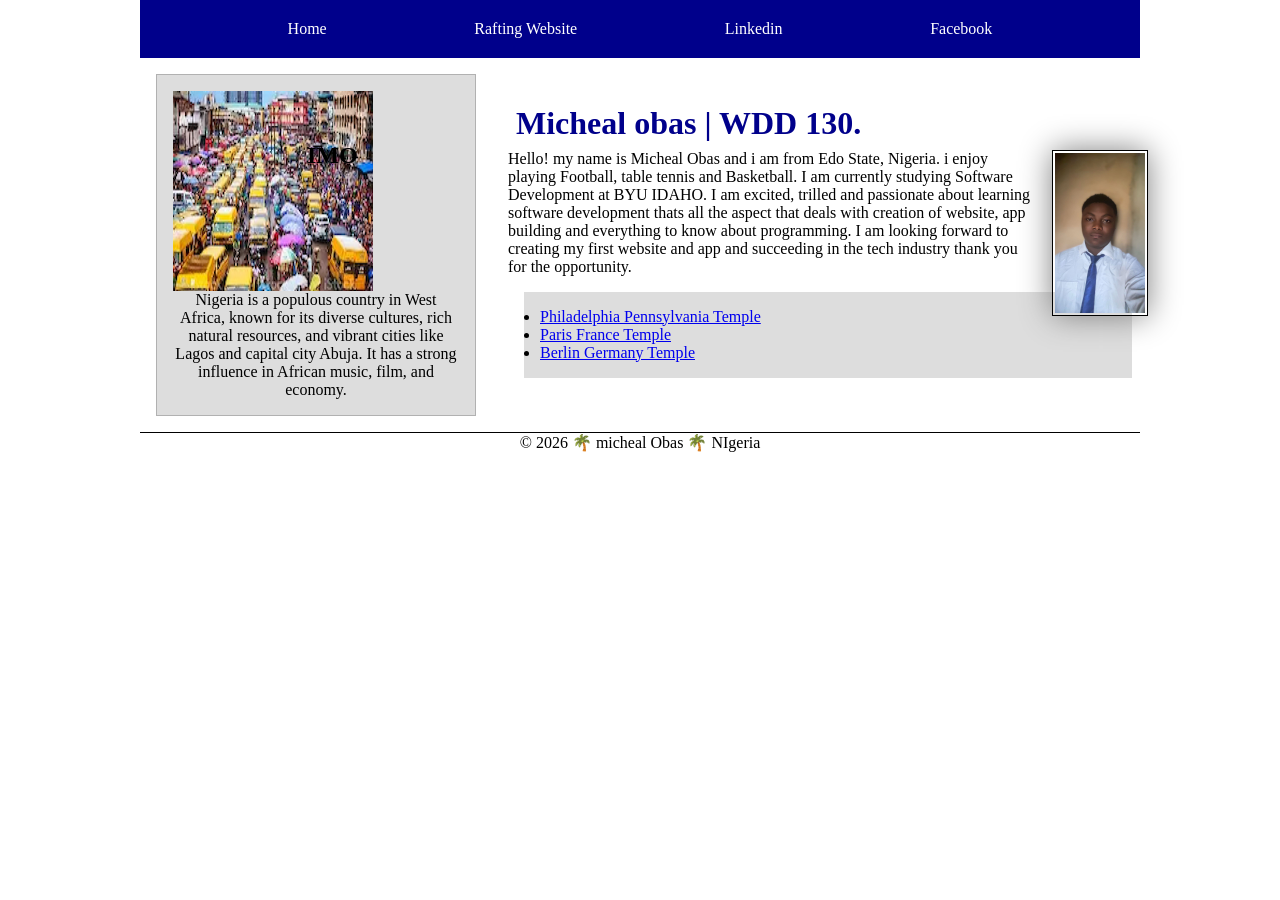
<file: index.html>
<!DOCTYPE html>
<html lang="en">

<head>
    <meta charset="UTF-8">
    <meta name="viewport" content="width=device-width, initial-scale=1.0">
    <title>WDD 130 | Micheal Obas</title>
    <link rel="stylesheet" href="styles/styles.css">
    <meta name="description"
      content="My name is Micheal Obas sudying web development, purpose of these course is to understand the fundamentals of html and css">
    <meta name="author" content="Micheal Obas">
</head>

<body>
    <header>
        <nav>
            <a href="#">Home</a>
            <a href="wwr/">Rafting Website</a>
            <a
              href="https://www.linkedin.com/in/iroh-emmanuel-chidiebube-992330320/?lipi=urn%3Ali%3Apage%3Ad_flagship3_profile_view_base_contact_details%3BRyfPdI1BQzqjiO9%2Ftia1pA%3D%3D">Linkedin</a>
            <a href="#">Facebook</a>
        </nav>
    </header>
    <div class="grid">
        <main>
            <h1>Micheal obas | WDD 130.</h1>
            <img src="images\profile2.jpeg" alt="my name is Micheal." width="200">
            <p> Hello! my name is Micheal Obas and i am from Edo State, Nigeria. i enjoy
                playing Football, table tennis and Basketball. I am currently studying Software
                Development at BYU IDAHO. I am excited, trilled and passionate about learning
                software development thats all the aspect that deals with creation of website,
                app
                building and everything to know about programming. I am looking forward to
                creating
                my first website and app and succeeding in the tech industry thank you for the
                opportunity.</p>
            <ul class="box">
                <li><a href="https://www.churchofjesuschrist.org/temples/details/philadelphia-pennsylvania-temple"
                      target="_blank">Philadelphia Pennsylvania Temple</a></li>
                <li><a href="https://www.churchofjesuschrist.org/temples/details/paris-france-temple"
                      target="_blank">Paris France Temple</a></li>
                <li><a href="https://www.churchofjesuschrist.org/temples/details/lima-peru-los-olivos-temple"
                      target="_blank">Berlin Germany Temple</a></li>
            </ul>
        </main>
        <aside class="box">
            <h2>IMO</h2>
            <img src="images/naija.jpg" alt="nigeria picture">
            <p>Nigeria is a populous country in West Africa, known for its diverse cultures,
                rich
                natural resources, and vibrant cities like Lagos and capital city Abuja. It has
                a
                strong influence in
                African music, film, and economy.</p>
        </aside>
    </div>
    <footer>
        <p>©️ 2026 🌴 micheal Obas 🌴 NIgeria</p>
    </footer>
</body>

</html>
</file>
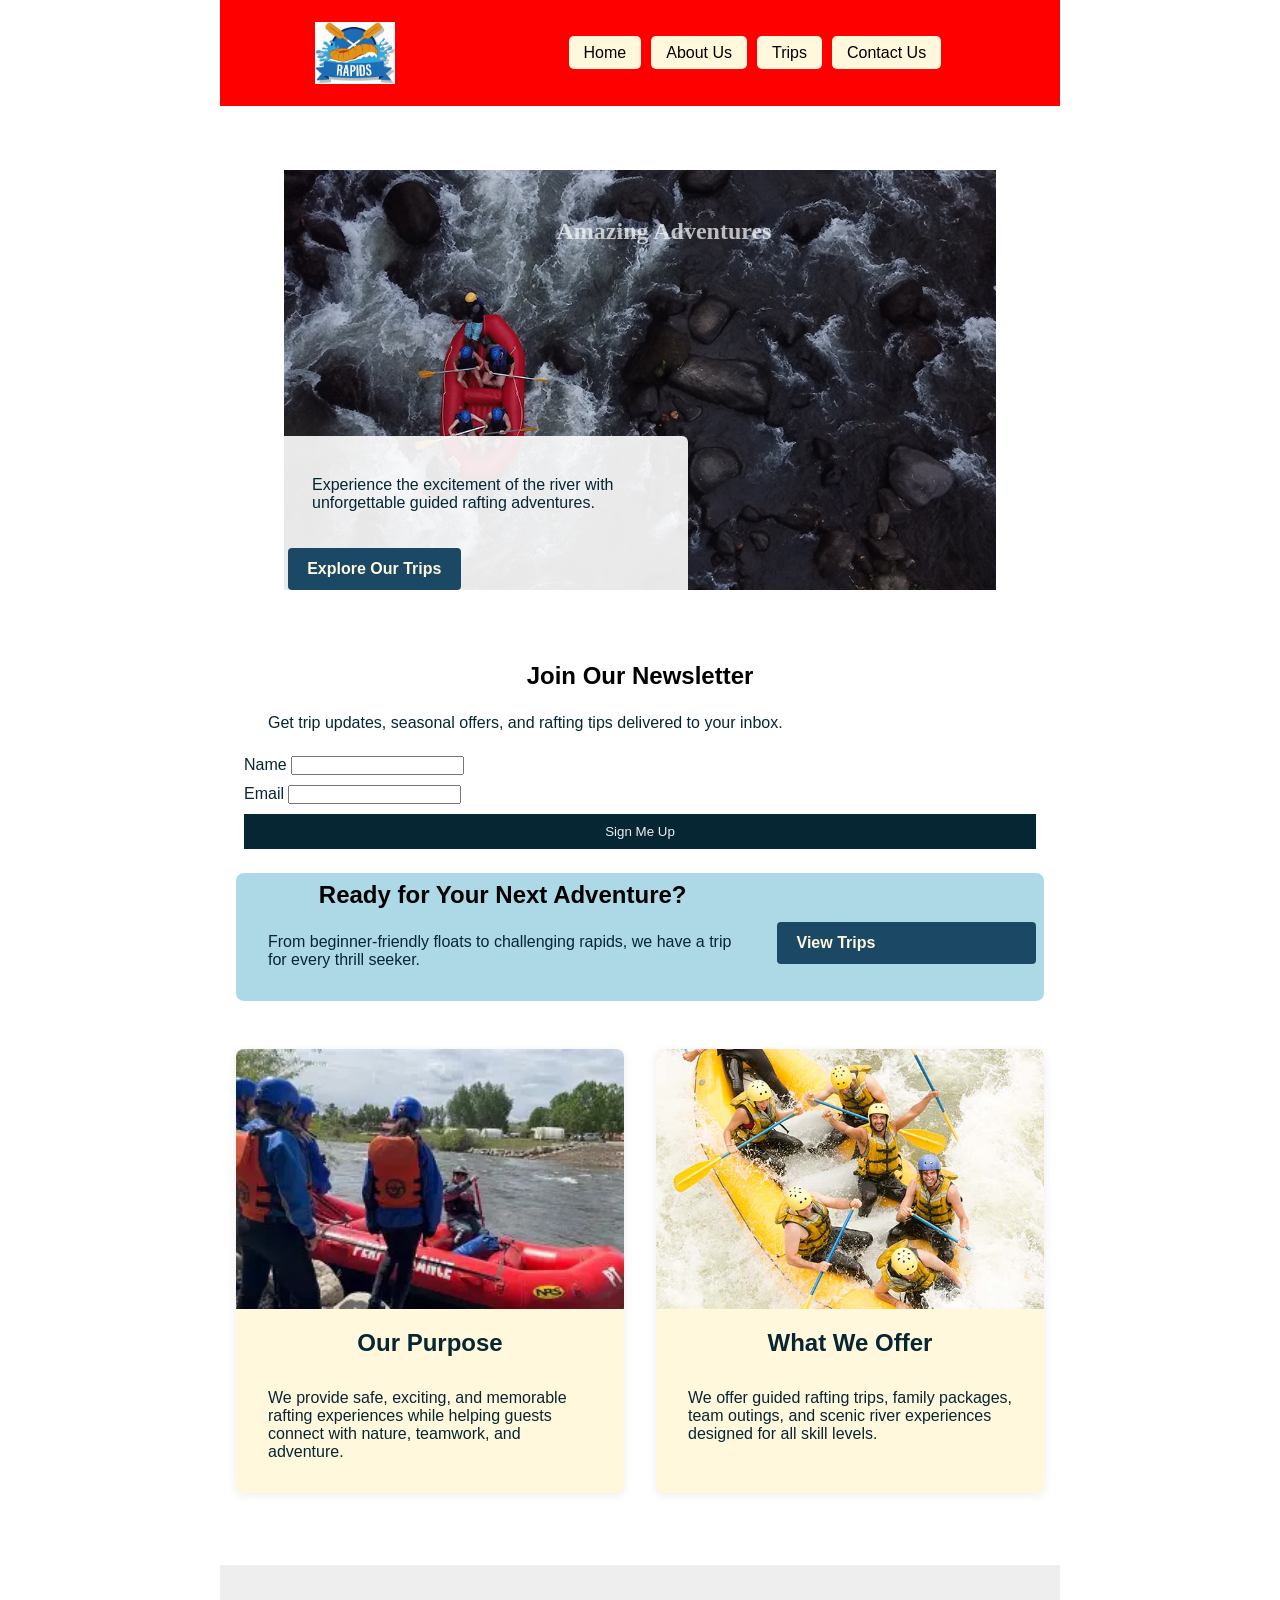
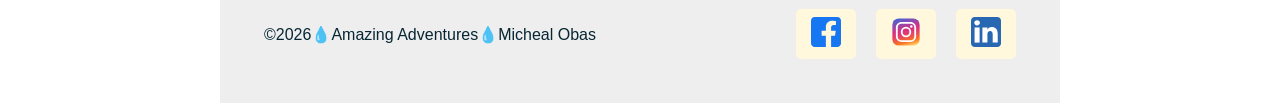
<file: wwr/index.html>
<!DOCTYPE html>
<html lang="en-US">

<head>
    <meta charset="UTF-8">
    <meta name="viewport" content="width=device-width, initial-scale=1.0">
    <title>Home | Amazing Adventures</title>
    <meta name="description"
      content="Discover Amazing Adventures White Water Rafting. Explore thrilling rafting trips, sign up for our newsletter, and plan your next river adventure.">
    <meta name="author" content="Micheal Obas">
    <link rel="stylesheet" href="styles/rafting.css">
</head>

<body>
    <header>
        <img src="images/logo.jpg" alt="Amazing Adventures logo">
        <nav>
            <ul class="navigation">
                <li><a href="index.html">Home</a></li>
                <li><a href="about.html">About Us</a></li>
                <li><a href="trips.html">Trips</a></li>
                <li><a href="contact.html">Contact Us</a></li>
            </ul>
        </nav>
    </header>

    <main>
        <section class="hero">
            <img src="images/rafting16_1024.jpg"
              alt="Amazing adventures riding through river rapids">
            <h1>Amazing Adventures</h1>
            <div class="hero-message">
                <p>Experience the excitement of the river with unforgettable guided rafting
                    adventures.</p>
                <a class="button" href="trips.html">Explore Our Trips</a>
            </div>
        </section>

        <section class="newsletter">
            <h2>Join Our Newsletter</h2>
            <p>Get trip updates, seasonal offers, and rafting tips delivered to your inbox.</p>
            <form action="#" method="post">
                <div class="form-item">
                    <label for="newsletter-name">Name</label>
                    <input type="text" id="newsletter-name" name="newsletter-name" required>
                </div>
                <div class="form-item">
                    <label for="newsletter-email">Email</label>
                    <input type="email" id="newsletter-email" name="newsletter-email" required>
                </div>
                <button type="submit">Sign Me Up</button>
            </form>
        </section>

        <section class="cta">
            <div class="cta-text">
                <h2>Ready for Your Next Adventure?</h2>
                <p>From beginner-friendly floats to challenging rapids, we have a trip for every
                    thrill seeker.</p>
            </div>
            <a class="button" href="trips.html">View Trips</a>
        </section>

        <section class="home-grid">
            <div class="grid-card">
                <img src="images/download.webp"
                  alt="A rafting guide helping guests prepare for a river trip">
                <h2>Our Purpose</h2>
                <p>We provide safe, exciting, and memorable rafting experiences while helping guests
                    connect with nature, teamwork, and adventure.</p>
            </div>

            <div class="grid-card">
                <img src="images/rafting56_600.jpg"
                  alt="Rafting team paddling through strong white water rapids" height="400">
                <h2>What We Offer</h2>
                <p>We offer guided rafting trips, family packages, team outings, and scenic river
                    experiences designed for all skill levels.</p>
            </div>
        </section>
    </main>

    <footer>
        <p>©️2026💧Amazing Adventures💧Micheal Obas</p>
        <nav class="socialmedia">
            <a href="https://facebook.com">
                <img src="images/facebook-square.svg" alt="Facebook">
            </a>
            <a href="https://instagram.com">
                <img src="images/instagram-square.svg" alt="Instagram">
            </a>
            <a href="https://linkedin.com">
                <img src="images/linkedin-square.svg" alt="LinkedIn">
            </a>
        </nav>
    </footer>
</body>

</html>
</file>
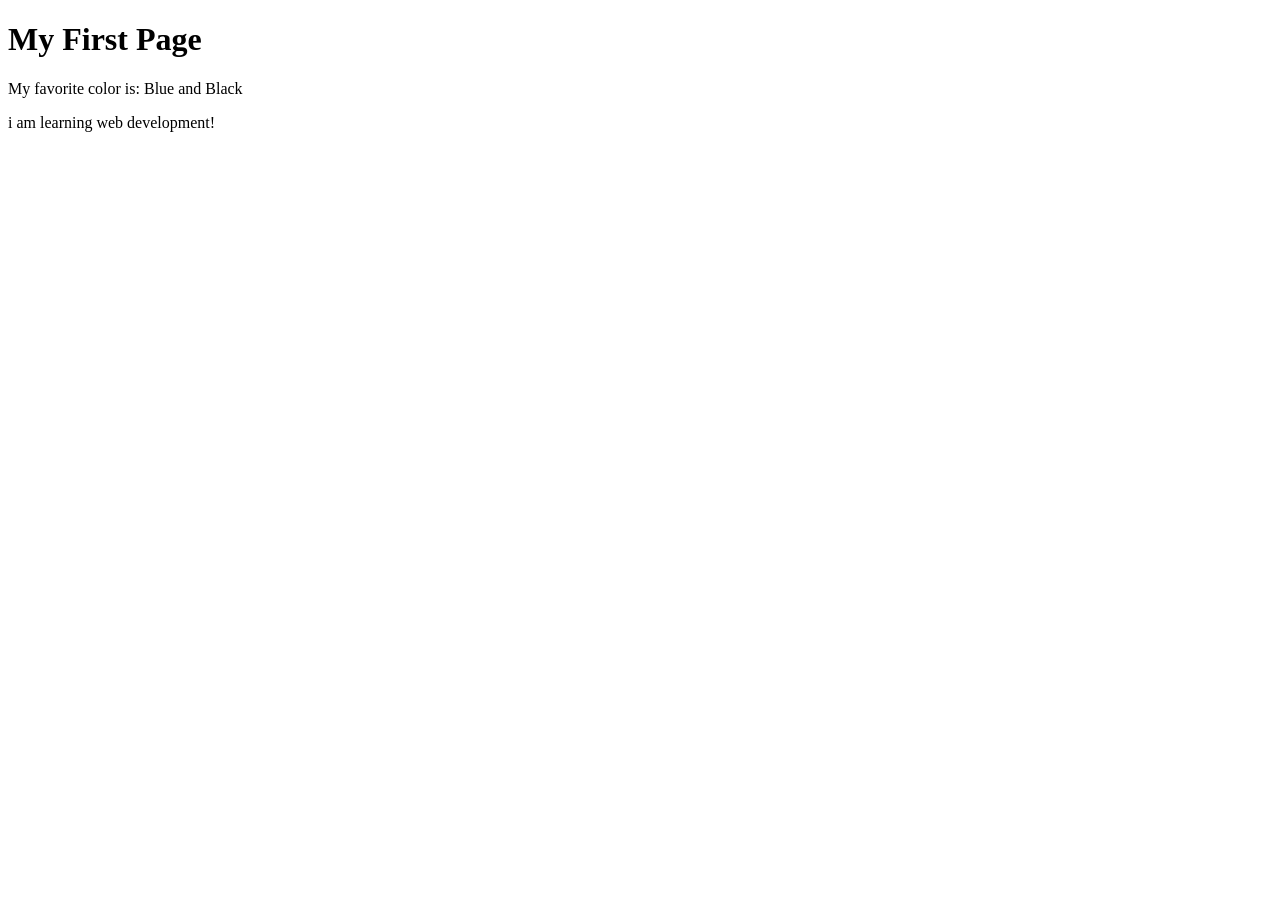
<file: week01/first-page.html>
<!DOCTYPE html>
<html lang="en">

<head>
    <meta charset="UTF-8">
    <meta name="viewport" content="width=device-width, initial-scale=1.0">
    <title>My First Page</title>
</head>

<body>
    <h1>My First Page</h1>
    <p>My favorite color is: Blue and Black</p>
    <p>i am learning web development!</p>
</body>

</html>
</file>
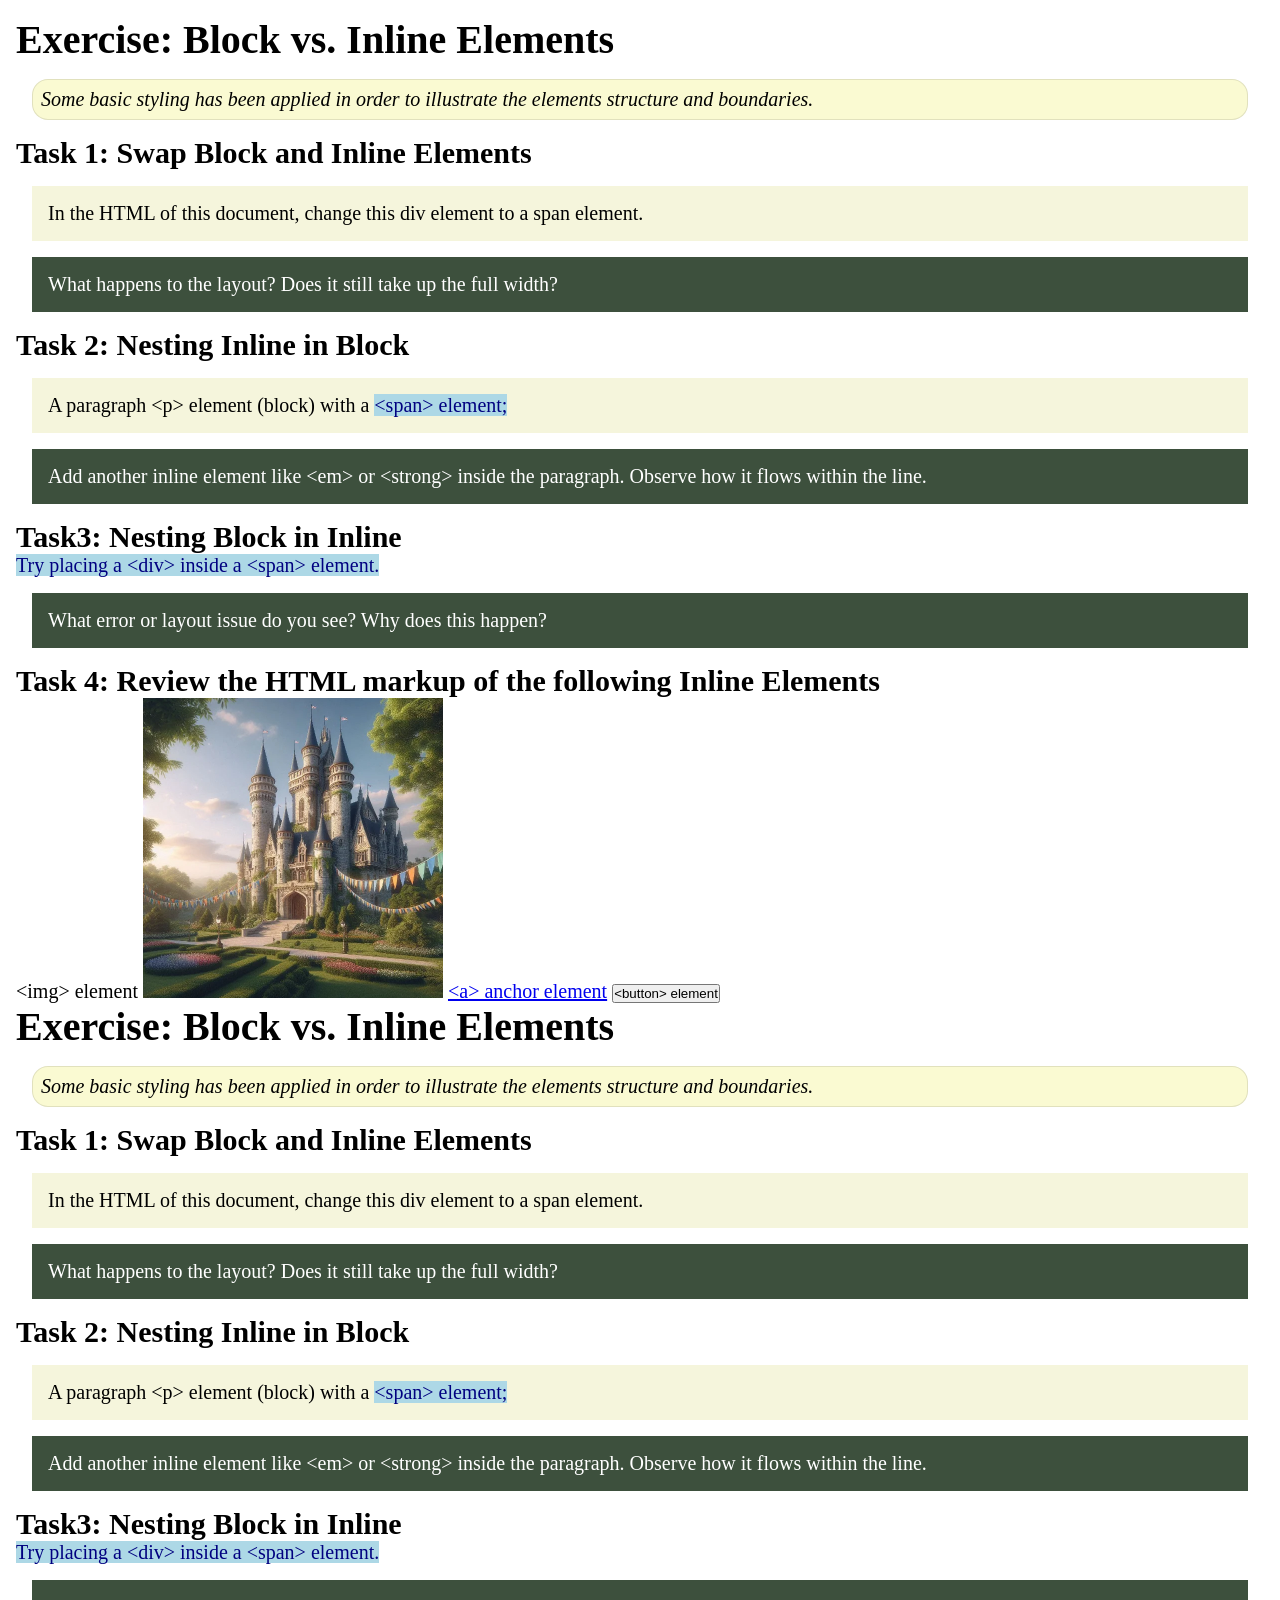
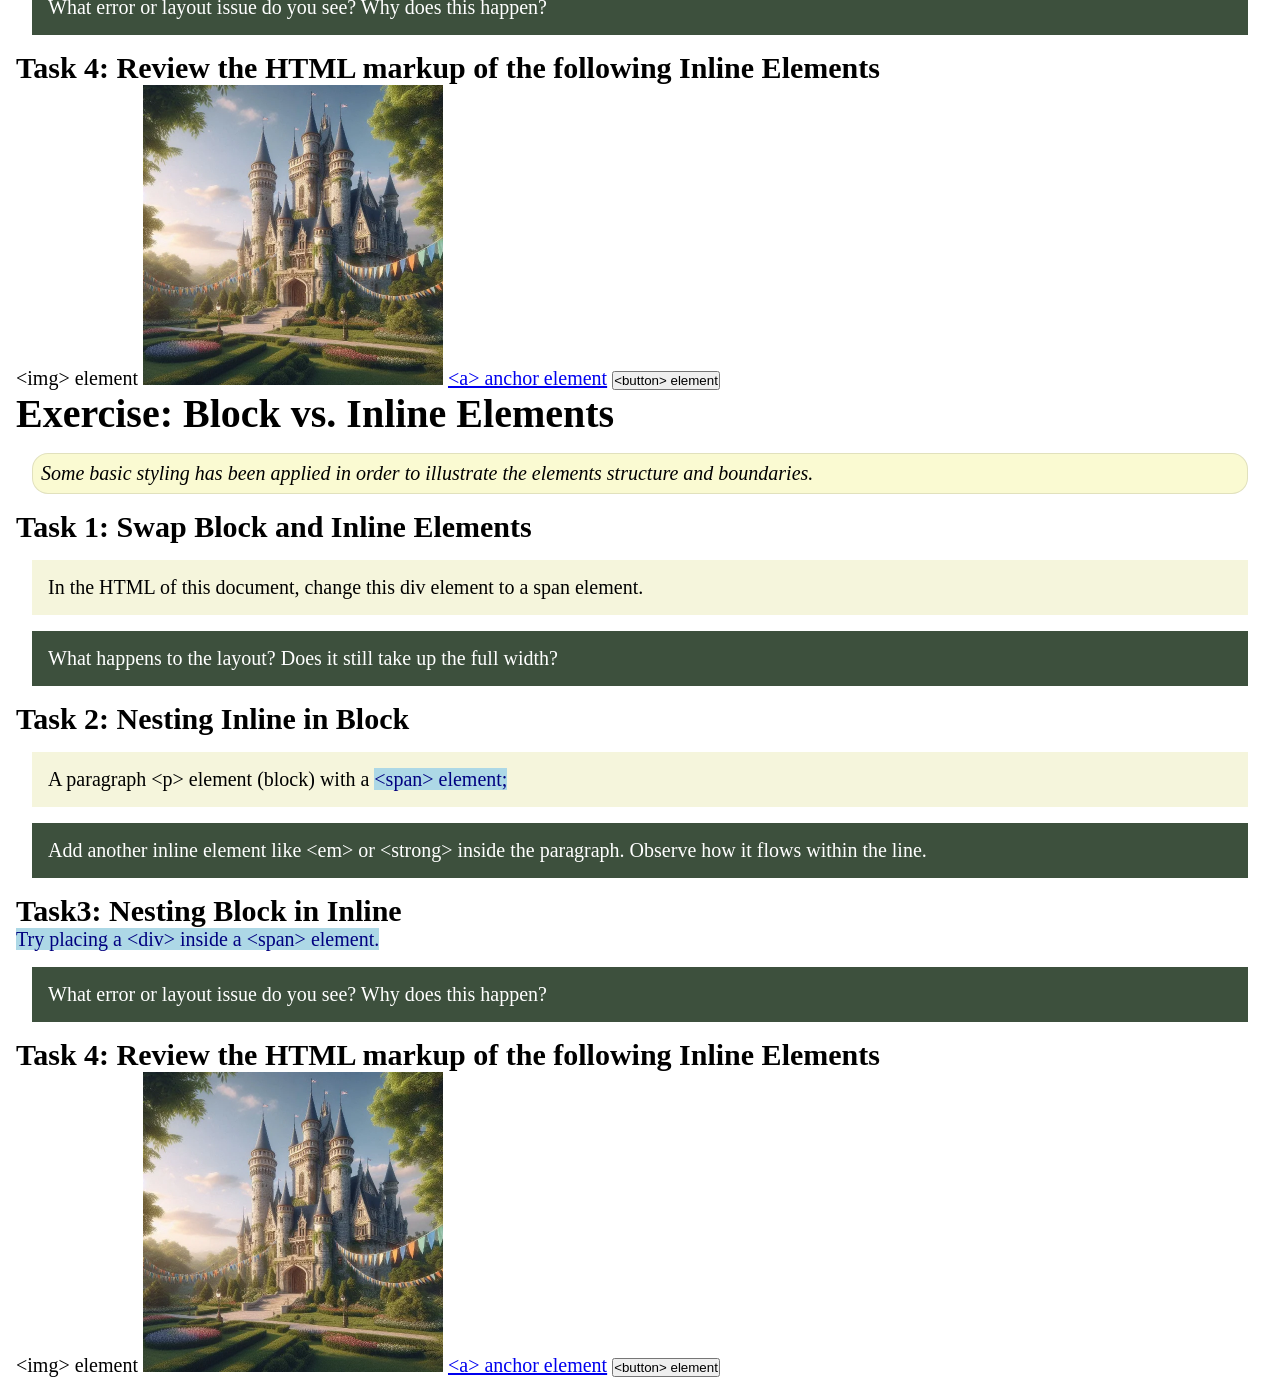
<file: week02/block-vs-inline.html>
<!DOCTYPE html>
<html lang="en">

<head>
    <meta charset="UTF-8">
    <meta name="viewport" content="width=device-width, initial-scale=1.0">
    <title>Exercise: Block vs. Inline Elements</title>
    <link rel="stylesheet" href="styles/block-vs-inline.css">
</head>

<body>
    <main>
        <h1>Exercise: Block vs. Inline Elements</h1>
        <p class="note">Some basic styling has been applied in order to illustrate the elements
            structure and
            boundaries.</p>

        <h2>Task 1: Swap Block and Inline Elements</h2>
        <div>In the HTML of this document, change this div element to a span element.</div>

        <p class="question">What happens to the layout? Does it still take up the full width?</p>

        <h2>Task 2: Nesting Inline in Block</h2>
        <p>A paragraph &lt;p&gt; element (block) with a <span>&lt;span&gt; element;</span></p>
        <p class="question">Add another inline element like &lt;em&gt; or &lt;strong&gt; inside the
            paragraph. Observe
            how it flows within the line.</p>

        <h2>Task3: Nesting Block in Inline</h2>
        <span>Try placing a &lt;div&gt; inside a &lt;span&gt; element.</span>
        <p class="question">What error or layout issue do you see? Why does this happen?</p>


        <h2>Task 4: Review the HTML markup of the following Inline Elements</h2>
        &lt;img&gt; element
        <img src="images/castle.webp" alt="placeholder image (images are inline)" width="300"
          height="300">
        <a href="https://churchofjesuschrist.org">&lt;a&gt; anchor element</a>
        <button type="button">&lt;button&gt; element</button>
    </main>
</body>

</html>
<!DOCTYPE html>
<html lang="en">

<head>
    <meta charset="UTF-8">
    <meta name="viewport" content="width=device-width, initial-scale=1.0">
    <title>Exercise: Block vs. Inline Elements</title>
    <link rel="stylesheet" href="styles/block-vs-inline.css">
</head>

<body>
    <main>
        <h1>Exercise: Block vs. Inline Elements</h1>
        <p class="note">Some basic styling has been applied in order to illustrate the elements
            structure and
            boundaries.</p>

        <h2>Task 1: Swap Block and Inline Elements</h2>
        <div>In the HTML of this document, change this div element to a span element.</div>

        <p class="question">What happens to the layout? Does it still take up the full width?</p>

        <h2>Task 2: Nesting Inline in Block</h2>
        <p>A paragraph &lt;p&gt; element (block) with a <span>&lt;span&gt; element;</span></p>
        <p class="question">Add another inline element like &lt;em&gt; or &lt;strong&gt; inside the
            paragraph. Observe
            how it flows within the line.</p>

        <h2>Task3: Nesting Block in Inline</h2>
        <span>Try placing a &lt;div&gt; inside a &lt;span&gt; element.</span>
        <p class="question">What error or layout issue do you see? Why does this happen?</p>


        <h2>Task 4: Review the HTML markup of the following Inline Elements</h2>
        &lt;img&gt; element
        <img src="images/castle.webp" alt="placeholder image (images are inline)" width="300"
          height="300">
        <a href="https://churchofjesuschrist.org">&lt;a&gt; anchor element</a>
        <button type="button">&lt;button&gt; element</button>
    </main>
</body>

</html>
<!DOCTYPE html>
<html lang="en">

<head>
    <meta charset="UTF-8">
    <meta name="viewport" content="width=device-width, initial-scale=1.0">
    <title>Exercise: Block vs. Inline Elements</title>
    <link rel="stylesheet" href="styles/block-vs-inline.css">
</head>

<body>
    <main>
        <h1>Exercise: Block vs. Inline Elements</h1>
        <p class="note">Some basic styling has been applied in order to illustrate the elements
            structure and
            boundaries.</p>

        <h2>Task 1: Swap Block and Inline Elements</h2>
        <div>In the HTML of this document, change this div element to a span element.</div>

        <p class="question">What happens to the layout? Does it still take up the full width?</p>

        <h2>Task 2: Nesting Inline in Block</h2>
        <p>A paragraph &lt;p&gt; element (block) with a <span>&lt;span&gt; element;</span></p>
        <p class="question">Add another inline element like &lt;em&gt; or &lt;strong&gt; inside the
            paragraph. Observe
            how it flows within the line.</p>

        <h2>Task3: Nesting Block in Inline</h2>
        <span>Try placing a &lt;div&gt; inside a &lt;span&gt; element.</span>
        <p class="question">What error or layout issue do you see? Why does this happen?</p>


        <h2>Task 4: Review the HTML markup of the following Inline Elements</h2>
        &lt;img&gt; element
        <img src="images/castle.webp" alt="placeholder image (images are inline)" width="300"
          height="300">
        <a href="https://churchofjesuschrist.org">&lt;a&gt; anchor element</a>
        <button type="button">&lt;button&gt; element</button>
    </main>
</body>

</html>
</file>
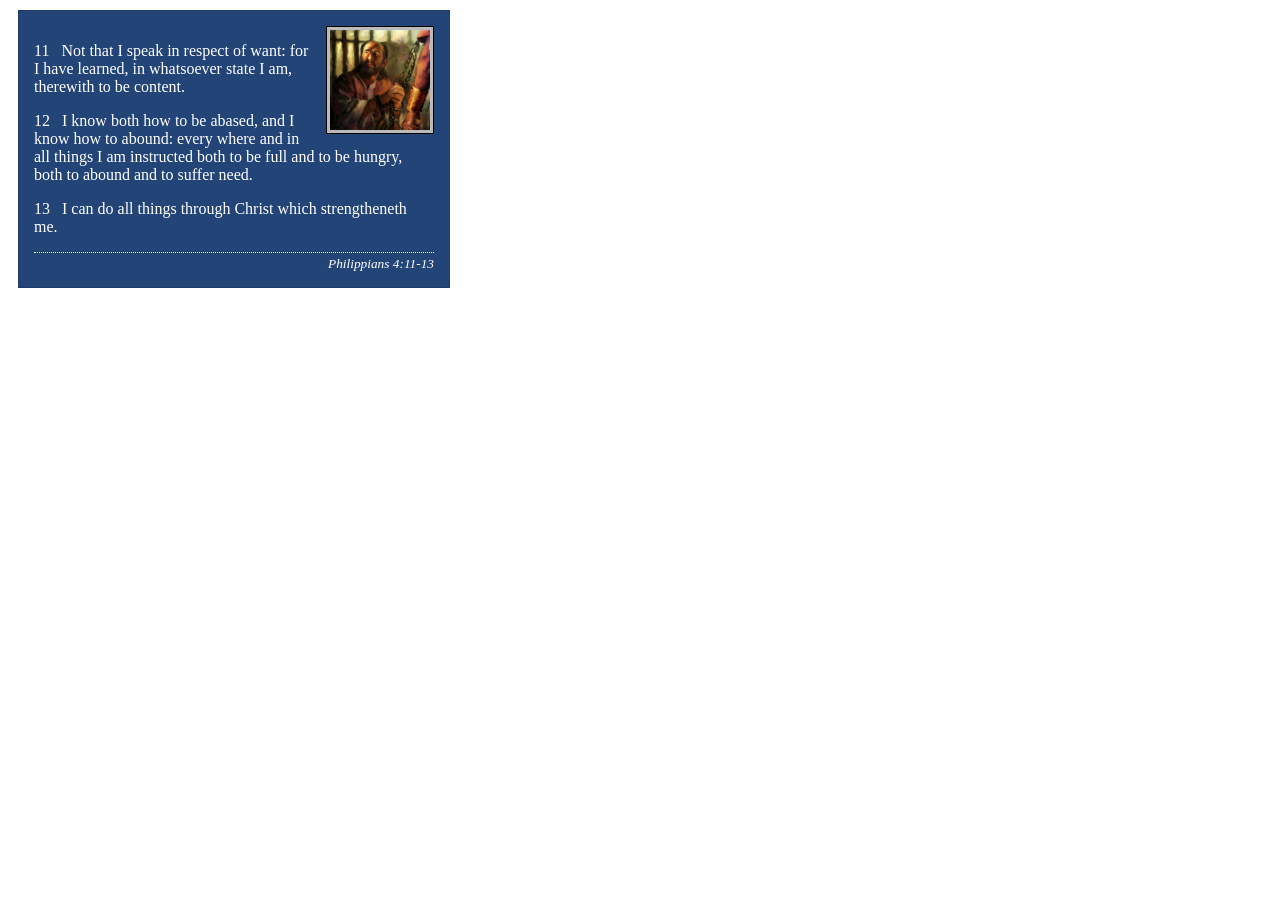
<file: week02/box-model-solution.html>
<!DOCTYPE html>
<html lang="en">
<head>
    <meta charset="UTF-8">
    <meta name="viewport" content="width=device-width, initial-scale=1.0">
    <title>Box Model Activity</title>
    <link rel="stylesheet" href="styles/box-model-solution.css">
</head>
<body>
    <main>
        <div class="callout">
            <img src="images/apostle-paul-imprisoned.webp" alt="Paul the Apostle - Imprisoned in Rome" width="200" height="200">
            <blockquote>
                <p>11 &nbsp; Not that I speak in respect of want: for I have learned, in whatsoever state I am, therewith to be content.</p>
                <p>12 &nbsp; I know both how to be abased, and I know how to abound: every where and in all things I am instructed both to be full and to be hungry, both to abound and to suffer need.</p>
                <p>13 &nbsp; I can do all things through Christ which strengtheneth me.</p>
            </blockquote>
            <cite>Philippians 4:11-13</cite>
        </div>
    </main>
</body>
</html>
</file>
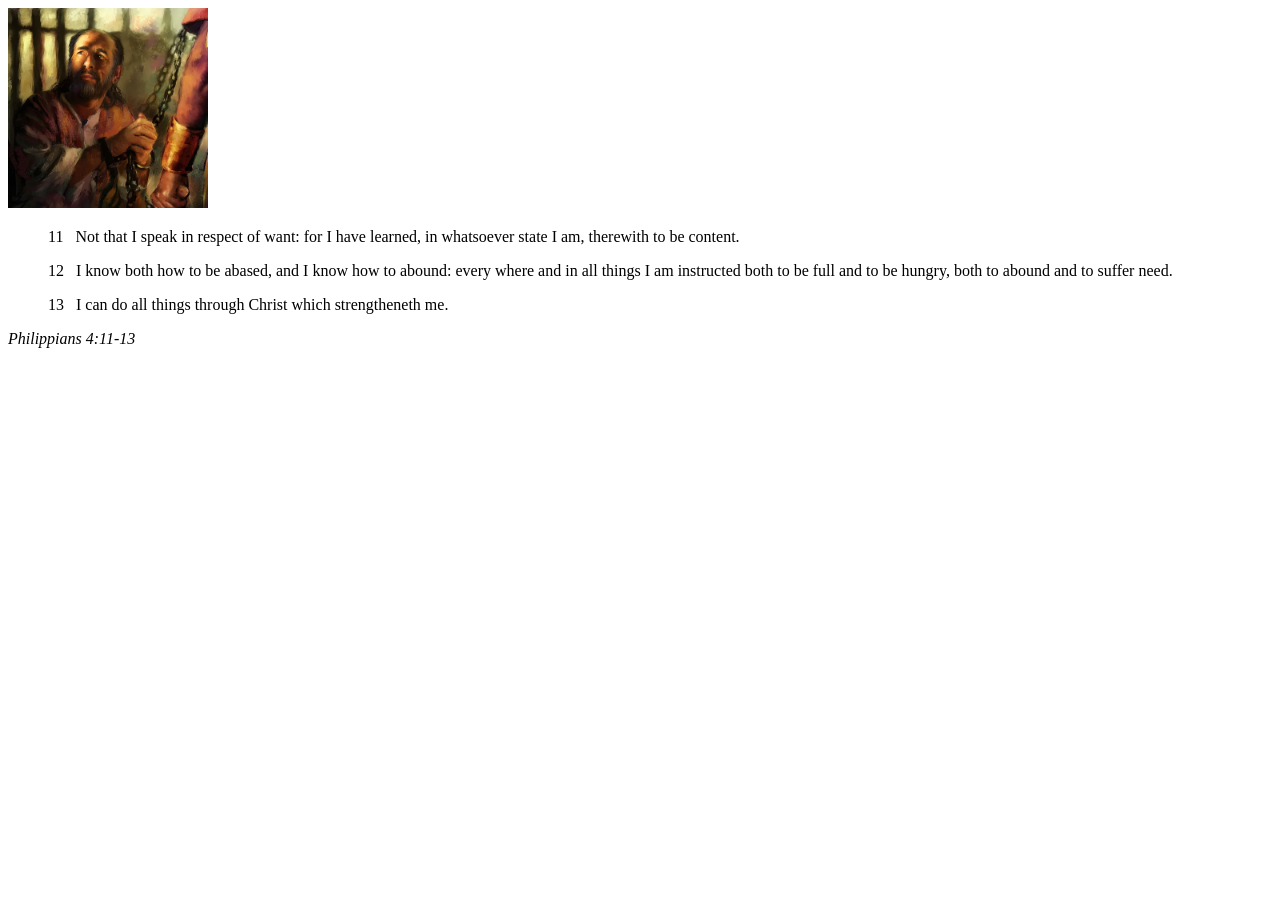
<file: week02/box-model.html>
<!DOCTYPE html>
<html lang="en">
<head>
    <meta charset="UTF-8">
    <meta name="viewport" content="width=device-width, initial-scale=1.0">
    <title>Box Model Activity</title>
</head>
<body>
    <main>
        <div class="callout">
            <img src="images/apostle-paul-imprisoned.webp" alt="Paul the Apostle - Imprisoned in Rome" width="200" height="200">
            <blockquote>
                <p>11 &nbsp; Not that I speak in respect of want: for I have learned, in whatsoever state I am, therewith to be content.</p>
                <p>12 &nbsp; I know both how to be abased, and I know how to abound: every where and in all things I am instructed both to be full and to be hungry, both to abound and to suffer need.</p>
                <p>13 &nbsp; I can do all things through Christ which strengtheneth me.</p>
            </blockquote>
            <cite>Philippians 4:11-13</cite>
        </div>
    </main>
</body>
</html>
</file>
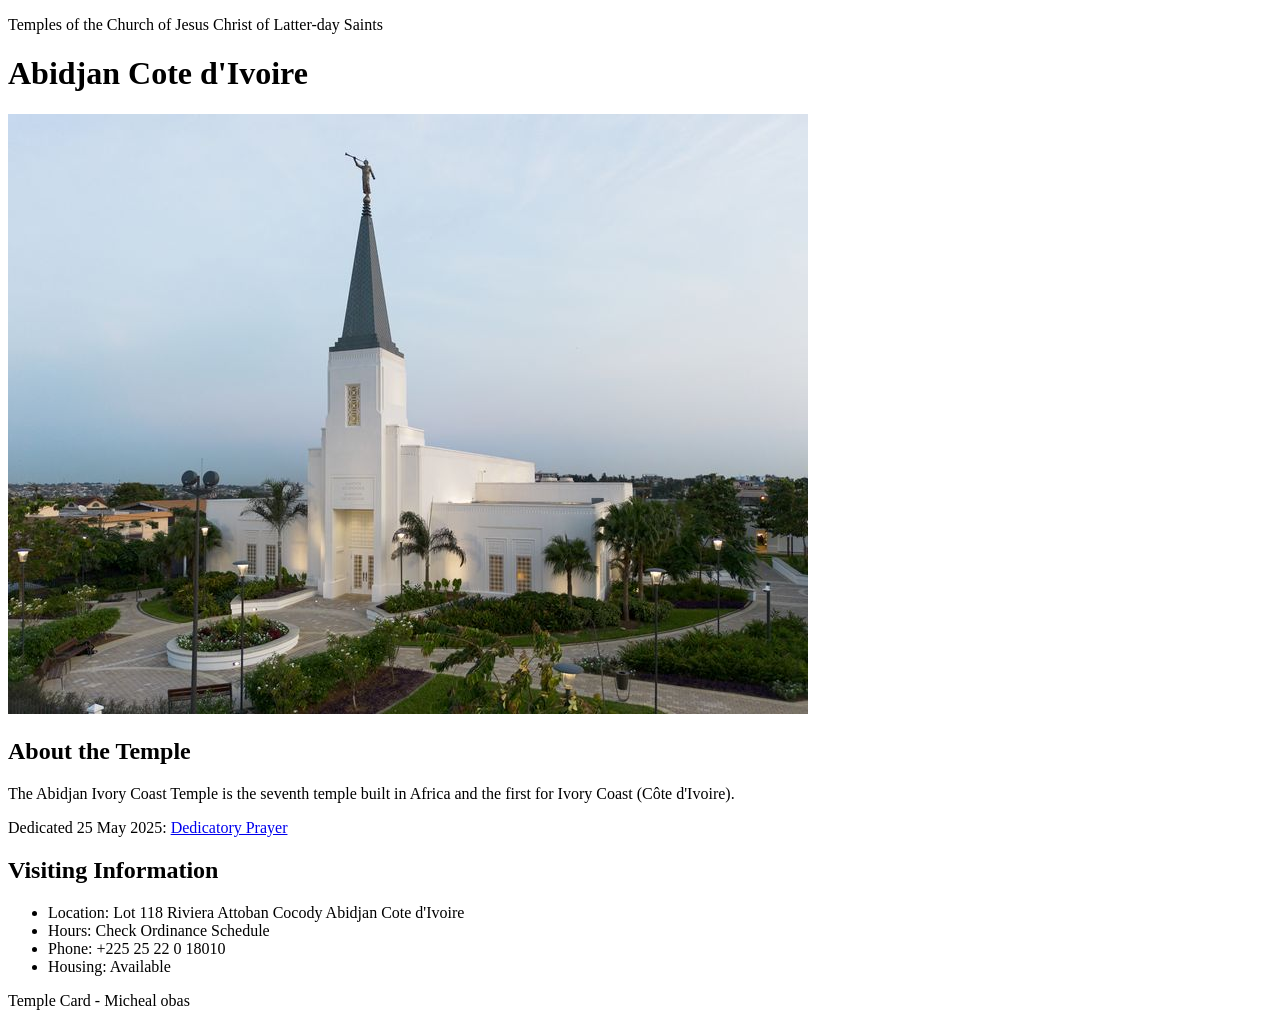
<file: week02/temple.html>
<!DOCTYPE html>
<html lang="en">

<head>
    <meta charset="UTF-8">
    <meta name="viewport" content="width=device-width, initial-scale=1.0">
    <title>Temple Card - Abidjan Cote d'Ivoire</title>
</head>

<body>
    <header>
        <p>Temples of the Church of Jesus Christ of Latter-day Saints</p>
    </header>
    <main>
        <h1>Abidjan Cote d'Ivoire</h1>
        <picture>
            <img src="images/abidjan-ivory-coast.jpeg" alt="Abidjan Cote d'Ivoire Temple">
        </picture>
        <section>
            <h2>About the Temple</h2>
            <p>The Abidjan Ivory Coast Temple is the seventh temple built in Africa and the first
                for Ivory Coast (Côte
                d'Ivoire).</p>
            <p>Dedicated 25 May 2025: <a
                  href="https://www.churchofjesuschrist.org/temples/dedicatory-prayer/abidjan-ivory-coast-temple/2025-05-25?lang=eng"
                  target="_blank" rel="noopener noreferrer">Dedicatory Prayer</a></p>
        </section>
        <section>
            <h2>Visiting Information</h2>
            <ul>
                <li>Location: Lot 118 Riviera Attoban Cocody Abidjan Cote d'Ivoire</li>
                <li>Hours: Check Ordinance Schedule</li>
                <li>Phone: +225 25 22 0 18010</li>
                <li>Housing: Available</li>
            </ul>
        </section>
    </main>
    <footer>
        <p>Temple Card - Micheal obas </p>
        </ footer>
</body>

</html>
</file>
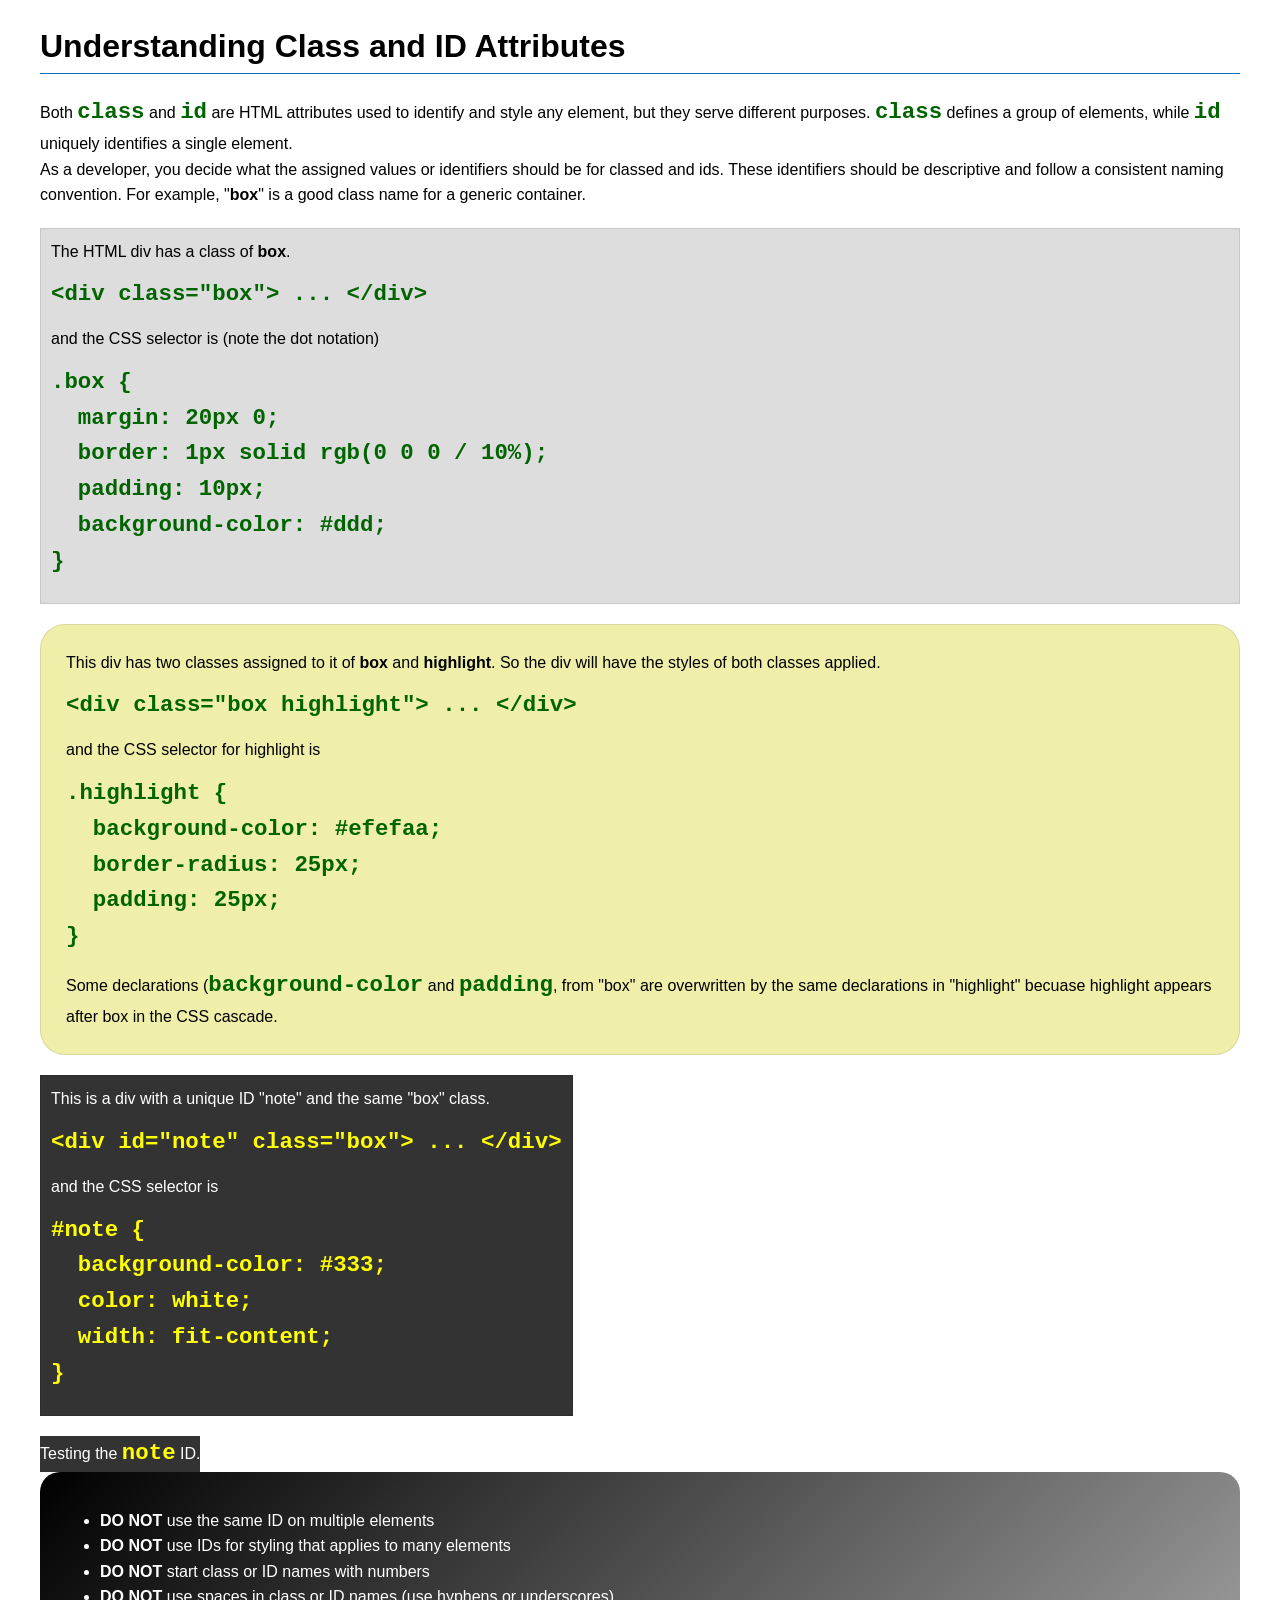
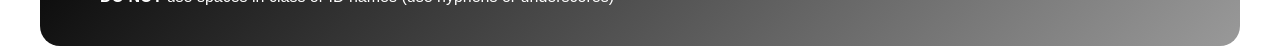
<file: week03/class-and-id.html>
<!DOCTYPE html>
<html lang="en">

<head>
    <meta charset="UTF-8">
    <meta name="viewport" content="width=device-width, initial-scale=1.0">
    <title>Class vs ID Attributes</title>
    <link rel="stylesheet" href="styles/class-and-id.css">
</head>

<body>
    <h1>Understanding Class and ID Attributes</h1>
    <p>Both <code>class</code> and <code>id</code> are HTML attributes used to identify and style any element, but they
        serve different purposes. <code>class</code> defines a group of elements, while <code>id</code> uniquely
        identifies a single element.</p>
    <p>As a developer, you decide what the assigned values or identifiers should be for classed and ids. These
        identifiers should be
        descriptive and follow a consistent naming convention. For example, "<strong>box</strong>" is a good class name
        for a generic container.</p>
    <div class="box">
        <p>The HTML div has a class of <strong>box</strong>.</p>
        <pre><code class="html">&lt;div class="box"&gt; ... &lt;/div&gt;</code></pre>
        and the CSS selector is (note the dot notation)
        <pre><code class="css">.box {
  margin: 20px 0;
  border: 1px solid rgb(0 0 0 / 10%);
  padding: 10px;
  background-color: #ddd; 
}</code></pre>
    </div>

    <div class="box highlight">
        <p>This div has two classes assigned to it of <strong>box</strong> and <strong>highlight</strong>. So the div
            will have the styles of both classes applied.</p>
        <pre><code class="html">&lt;div class="box highlight"&gt; ... &lt;/div&gt;</code></pre>
        and the CSS selector for highlight is
        <pre><code class="css">.highlight {
  background-color: #efefaa;
  border-radius: 25px;
  padding: 25px;
}</code></pre>
<p>Some declarations (<code>background-color</code> and <code>padding</code>, from "box" are overwritten by the same declarations in "highlight" becuase highlight appears after box in the CSS cascade.</p>
    </div>

    <div id="note" class="box">
        <p>This is a div with a unique ID "note" and the same "box" class.</p>
        <pre><code class="html">&lt;div id="note" class="box"&gt; ... &lt;/div&gt;</code></pre>
        and the CSS selector is
        <pre><code class="css">#note {
  background-color: #333;
  color: white;
  width: fit-content;
}</code></pre>
    </div>

    <div id="note">
        <p>Testing the <code>note</code> ID.</p>
    </div>

    <section id="best-practice">
        <ul>
            <li><strong>DO NOT</strong> use the same ID on multiple elements</li>
            <li><strong>DO NOT</strong> use IDs for styling that applies to many elements</li>
            <li><strong>DO NOT</strong> start class or ID names with numbers</li>
            <li><strong>DO NOT</strong> use spaces in class or ID names (use hyphens or underscores)</li>
        </ul>
    </section>




</body>

</html>
</file>
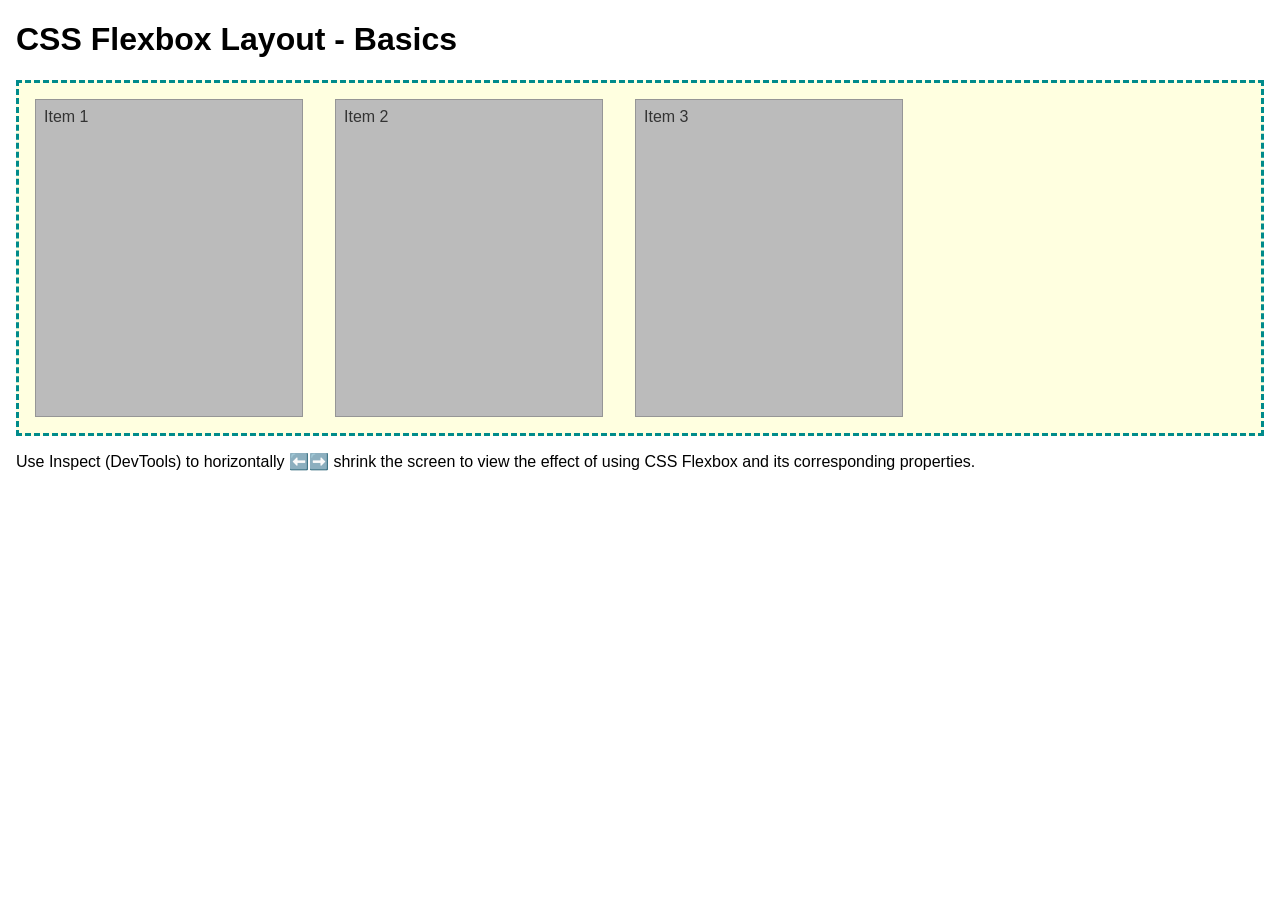
<file: week04/flexbox-layout.html>
<!DOCTYPE html>
<html lang="en">
<head>
    <meta charset="UTF-8">
    <meta name="viewport" content="width=device-width, initial-scale=1.0">
    <title>CSS Flexbox Layout - Basics</title>
    <link rel="stylesheet" href="styles/flexbox.css">
</head>
<body>
    <main>
        <h1>CSS Flexbox Layout - Basics</h1>
        <div class="flex-container">
            <div class="flex-item item1">Item 1</div>
            <div class="flex-item item2">Item 2</div>
            <div class="flex-item item3">Item 3</div>
        </div>
        <p>Use Inspect (DevTools) to horizontally ⬅️➡️ shrink the screen to view the effect of using CSS Flexbox and its corresponding properties.</p>
    </main>
</body>
</html>
</file>
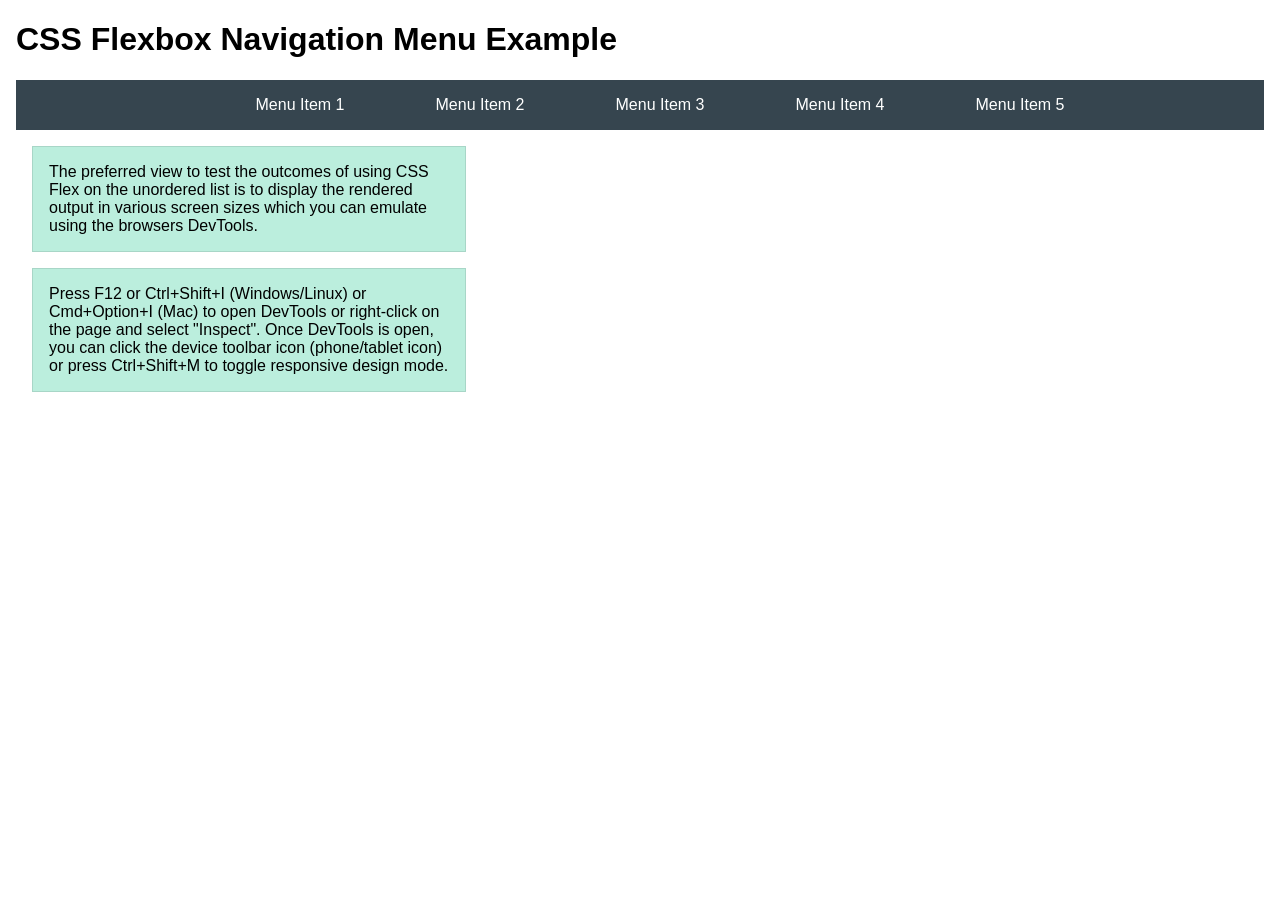
<file: week04/flexbox-menu.html>
<!DOCTYPE html>
<html lang="en">
<head>
    <meta charset="UTF-8">
    <meta name="viewport" content="width=device-width, initial-scale=1.0">
    <title>CSS Flexbox - Navigation Menu</title>
    <link rel="stylesheet" href="styles/flexbox-menu.css">
</head>
<body>
    <main>
        <h1>CSS Flexbox Navigation Menu Example</h1>
        <nav>
            <ul>
                <li><a href="#">Menu Item 1</a></li>
                <li><a href="#">Menu Item 2</a></li>
                <li><a href="#">Menu Item 3</a></li>
                <li><a href="#">Menu Item 4</a></li>
                <li><a href="#">Menu Item 5</a></li>
            </ul>
        </nav>
        <p>The preferred view to test the outcomes of using CSS Flex on the unordered list is to display the rendered output in various screen sizes which you can emulate using the browsers DevTools.</p>

        <p>Press F12 or Ctrl+Shift+I (Windows/Linux) or Cmd+Option+I (Mac) to open DevTools or right-click on the page and select "Inspect". Once DevTools is open, you can click the device toolbar icon (phone/tablet icon) or press Ctrl+Shift+M to toggle responsive design mode.</p>

                      
        
    </main>
</body>
</html>
</file>
<file: styles/styles.css>
* {
    margin: 0;
    padding: 0;
    box-sizing: border-box;
}

body {
    font-size: 16px;
}

nav {
    background-color: darkblue;
    padding: 10px;
    display: flex;
    justify-content: space-evenly;
    align-items: center;

}

nav a {
    color: white;
    display: block;
    padding: 10px;
    text-decoration: none;
}

.grid {
    display: grid;
    align-items: center;
}

h1 {
    color: darkblue;
    padding: .5rem;
}

main img {
    max-width: 200px;
    height: auto;
    border: 1px solid black;
    padding: 2px;
    box-shadow: 0 0 30px gray;
    margin: 0 0 1rem 1rem;
}

p {
    padding: 0;
}

main {
    grid-column: 2/3;
    margin: 1rem;
    width: 640px;
}

main img {
    float: right;
    width: 96px;
    height: auto;
}

aside {
    grid-column: 1/2;
    grid-row: 1/2;
    width: 20rem;
    margin: 1rem;
    border: 1px solid rgb(0 0 0 / 0.2);
    padding: 1rem;
    background-color: #eee;
    color: black;
    position: relative;
    text-align: center;
}

aside img {
    width: 200px;
    height: 200px;
    display: block;
    align-content: center;
}

aside h2 {
    position: absolute;
    top: 67px;
    left: 150px;
}

footer {
    margin-top: 15px;
    border-top: 1px solid #000;
    text-align: center;
}

header,
.grid,
footer {
    max-width: 1000px;
    margin: 0 auto;

}

/* class selectors */
.box {
    margin: 1rem;
    border: ipx solid rgb(0 0 0 / 10%);
    padding: 1rem;
    background-color: #ddd;
    color: #000;
}

.indent {
    margin-left: 1rem;
}
</file>
<file: wwr/styles/rafting.css>
* {
    margin: 0;
    padding: 0;
    box-sizing: border-box;
}

header{
    display: flex;
    justify-content: space-around;
    align-items: center;
    background-color: red;
    padding: 20px;
}
header img {
    width: 80px;
}
nav ul {
    display: flex;
    gap: 10px;
    list-style: none;
}
nav a {
    text-decoration: none;
    background-color: cornsilk;
    padding: 8px 15px;
    border-radius: 5px;
    color: black;
    border: 1px solid black ;
}

body {
    font-family: Arial, Helvetica, sans-serif;
    color: #072633;
}
header, main, footer {
    max-width: 840px;
    width: 100%;
    margin: 0 auto;
}

h2 {
    text-align: center;
    color: black;
}

h1 {
    font-family: Georgia, 'Times New Roman', Times, serif;
    color: black;
    text-align: center;
    margin: 15px 0;
}

.company-information, h1 {
    text-align: center;
    display: block;
    margin: 20px 0;
}
.contact-section {
    display: flex;
    justify-content: space-between;
    align-items: flex-start;
    gap: 20px;
    margin-top: 20px;
}
.map {
    width: 100%;
}
form {
    display: flex;
    flex-direction: column;
    gap: 10px;
}
button {
    padding: 10px;
    background-color: #072633;
    color:  #eee;
    border: none;
    cursor: pointer;
}
.employees {
    margin-top: 30px;
    text-align: center;
}
.profiles {
    display: flex;
    justify-content: space-between;
    gap: 20px;
}
.profiles figure {
    flex: 1;
}
.profiles img {
    width: 100%;
    border-radius: 5px;
}

.socialmedia a {
    text-decoration: none;
}

.adventure-gallery {
    display: flex;
    justify-content: space-between;
    gap: 20px;
    margin-top: 20px;
}
.adventure-gallery img {
    width: 100%;
    border-radius: 5px;
}
footer {
    display: flex;
    justify-content: space-between;
    align-items: center;
    margin-top: 40px;
    padding: 20px;
    background-color: #eee;
}
.socialmedia {
    display: flex;
    gap: 20px;
}
.socialmedia img {
    width: 30px;
    height: auto;
    transition: 0.3s;
}

.page-banner {
    text-align: center;
    background-color: cornsilk;
    border-radius: 8px;
    margin: 1rem 0 2rem;
    padding: 1rem;
}
.trips-cta {
    display: grid;
    grid-template-columns: 2fr 1fr;
    gap: 1rem;
    align-items: center;
    background-color: #ffffff;
    padding: 1.5rem;
    border-radius: 8px;
    margin-bottom: 2rem;
}
.trip-cards {
    display: grid;
    grid-template-columns: repeat(3, 1fr);
    gap: 1.5rem;
    margin-bottom: 2rem;
}
.trip-card {
    background-color: lightblue;
    border-radius: 8px;
    overflow: hidden;
    box-shadow: 0 2px 10px rgba(0, 0, 0, 0.08);
}
.trip-card img {
    width: 100%;
    height: 240px;
    object-fit: cover;
}
.trip-content {
    padding: 1rem;
}
.trips-content h2 {
    color: #1b4965;
    margin-bottom: 0.75rem;
}
.trip-table-section {
    background-color: #ffffff;
    border-radius: 8px;
    margin-bottom: 2rem;
}
table {
    width: 100%;
    border-collapse: collapse;
    margin-top: 1rem;
}
th, td {
    border: 1px solid #ccc;
    padding: 0.9rem;
    text-align: left;
}
th {
    background-color: #1b4965;
    color: cornsilk;
}
nav {
    display: flex;
}
nav a {
    text-decoration: none;
    background-color: cornsilk;
    padding: 8px 15px;
    border-radius: 5px;
    color: black;
    border: black;
}

body {
    font-family: Arial, Helvetica, sans-serif;
    color: #072633;
}
main {
    width: 840px;
    margin: 0 auto;
}

.hero h1 {
    display: grid;
    position: absolute;
    top: 60px;
    margin-left: 420px;
    transform: translateX(-50%);
    width: 80%;
    padding: 16px;
    text-align: center;
    opacity: 0.7;
    color: white;
}
.hero article {
    position: absolute;
    top: 40%;
    width: 86%;
    margin-left: 60px;
    padding: 16px;
    align-content: center;
    text-align: center;
    opacity: 0.8;
    background-color: #072633;
    color: white;
}

nav, p, section, article {
    margin: 16px;
    padding: 8px;
}
.socialmedia a {
    text-decoration: none;
}
.hero {
    position: relative;
}

.hero img {
    display: block;
    margin: auto;
    padding: 40px;
    width: 100%;
    height: 500px;
    object-fit: cover;
}
.hero-message {
    position: absolute;
    bottom: 2rem;
    left: 2rem;
    background-color: rgba(255, 255, 255, 0.9);
    padding: 1rem 1.25rem;
    max-width: 420px;
    border-radius: 6px;
}
.button {
    display: inline-block;
    margin-top: 0.75rem;
    background-color: #1b4965;
    color: cornsilk;
    text-decoration: none;
    padding: 0.75rem 1.2rem;
    border-radius: 4px;
    font-weight: bold ;
}
.button:hover {
    background-color: #1b4965;
}
.hero article img {
    float: right;
    width: 150px;
    height: 150px;
}
.History {
    display: grid;
    grid-template-columns: 1fr 1fr 1fr;
    gap: 20px;
    margin-top: 40px 0;
    align-items: center;
}

.adventure-gallery {
    display: flex;
    justify-content: space-between;
    gap: 20px;
    margin-top: 20px;
}
.adventure-gallery img {
    width: 100%;
    border-radius: 5px;
}

.cta {
    display: grid;
    grid-template-columns: 2fr 1fr;
    gap: 1rem;
    align-items: center;
    background-color: lightblue;
    border-radius: 8px;
    margin-bottom: 2rem;
}
.home-grid {
    display: grid;
    grid-template-columns: 1fr 1fr;
    gap: 2rem;
    padding: 1rem 0 2rem;
}
.grid-card {
    background-color: cornsilk;
    border-radius: 8px;
    overflow: hidden;
    box-shadow: 0 2px 10px rgba(0, 0, 0, 0.08);
}
.grid-card img {
    width: 100%;
    height: 260px;
    object-fit: cover;
}
.grid-card h2,
.grid-card p {
    padding: 0 1rem 1rem;
}

.grid-card h2 {
    padding-top: 1rem;
    color: var(--primary-color);
}
</file>
<file: week02/styles/block-vs-inline.css>
* {
    margin: 0;
    padding: 0;
}

body {
    font-size: 20px;
    margin: 1rem;
}

p,
div {
    background-color: beige;
    margin: 1rem;
    padding: 1rem;
}

span {
    color: navy;
    background-color: lightblue;
}

code {
    margin: 0;
    padding: 0;
    color: green;
    font-size: 1.2rem;
}

.note {
    font-style: italic;
    background-color: lightgoldenrodyellow;
    border-radius: 1rem;
    border: 1px solid rgb(0 0 0 / 10%);
    margin: 1rem;
    padding: .5rem;
}

.question {
    background-color: #3d503d;
    color: #fff;
}
</file>
<file: week02/styles/box-model-solution.css>
.callout {
    max-width: 400px;
    margin: 10px;
    border: 1px solid rgba(0, 0, 0, .1);
    padding: 15px;
    background-color: #247;
    color: #fff;
}

.callout img {
    float: right;
    margin: 0 0 10px 15px;
    border: 1px solid #000;
    padding: 3px;
    background-color: #bbb;
    width: 100px;
    height: auto;

}

blockquote {
    margin: 0;
}

cite {
    display: block;
    border-top: 1px dotted #fff;
    padding-top: 3px;
    text-align: right;
    font-size: smaller;
}

.callout {
    max-width: 400px;
    margin: 10px;
    border: 1px solid rgba(0, 0, 0, .1);
    padding: 15px;
    background-color: #247;
    color: #fff;
}

.callout img {
    float: right;
    margin: 0 0 10px 15px;
    border: 1px solid #000;
    padding: 3px;
    background-color: #bbb;
    width: 100px;
    height: auto;

}

blockquote {
    margin: 0;
}

cite {
    display: block;
    border-top: 1px dotted #fff;
    padding-top: 3px;
    text-align: right;
    font-size: smaller;
}

.callout {
    max-width: 400px;
    margin: 10px;
    border: 1px solid rgba(0, 0, 0, .1);
    padding: 15px;
    background-color: #247;
    color: #fff;
}

.callout img {
    float: right;
    margin: 0 0 10px 15px;
    border: 1px solid #000;
    padding: 3px;
    background-color: #bbb;
    width: 100px;
    height: auto;

}

blockquote {
    margin: 0;
}

cite {
    display: block;
    border-top: 1px dotted #fff;
    padding-top: 3px;
    text-align: right;
    font-size: smaller;
}

.callout {
    max-width: 400px;
    margin: 10px;
    border: 1px solid rgba(0, 0, 0, .1);
    padding: 15px;
    background-color: #247;
    color: #fff;
}

.callout img {
    float: right;
    margin: 0 0 10px 15px;
    border: 1px solid #000;
    padding: 3px;
    background-color: #bbb;
    width: 100px;
    height: auto;

}

blockquote {
    margin: 0;
}

cite {
    display: block;
    border-top: 1px dotted #fff;
    padding-top: 3px;
    text-align: right;
    font-size: smaller;
}
</file>
<file: week03/styles/class-and-id.css>
body {
    font-family: Arial, sans-serif;
    line-height: 1.6;
    margin: 0;
    padding: 0 40px;
}

h1 {
    border-bottom: 1px solid rgb(0 110 182);
    padding-bottom: 0;
}



p {
    margin: 0;
}

code {
    color: darkgreen;
    font-weight: 700;
    font-size: 1.4rem;
}

/* Class examples - can be reused */

.box {
    margin: 20px 0;
    border: 1px solid rgb(0 0 0 / 10%);
    padding: 10px;
    background-color: #ddd; /* this is shorthand for #dddddd */
}

.highlight {
    background-color: #efefaa;
    border-radius: 25px;
    padding: 25px;
}

/* ID examples - should be unique */

#note {
    background-color: #333;
    color: white;
    width: fit-content;
}

#note code {
    color: yellow;
}

#best-practice {
    background: linear-gradient(135deg, #000 0%, #999 100%);
    color: white;
    border-radius: 20px;
    padding: 20px
}
</file>
<file: week04/styles/flexbox.css>
body {
    font-family: Helvetica, Arial, sans-serif;
    margin: 1rem;
}

.flex-container {
    border: 3px dashed darkcyan;
    background-color: lightyellow;
    display: flex;
    flex-wrap: wrap;
}

.flex-item {
    width: 250px;
    margin: 1rem;
    border: 1px solid rgb(0 0 0 / 20%);
    padding: 0.5rem;
    background-color: #bbb;
    color: #333;
}

.item1 {
    min-height: 100px;
}

.item2 {
    min-height: 200px;
}

.item3 {
    min-height: 300px;
}
</file>
<file: week04/styles/flexbox-menu.css>
body {
    font-family: Helvetica, Arial, sans-serif;
    margin: 1rem;
}

nav {
    background-color: #36454f;
}

nav ul {
    list-style-type: none;
    display: flex;
    flex-wrap: wrap;
    max-width: 900px;
    margin: 0 auto;
    justify-content: space-around;
    align-items: center;
}

nav a {
    display: block;
    color: #fff;
    text-align: center;
    padding: 1rem;
    text-decoration: none;
}

p {
    margin: 1rem;
    border: 1px solid rgb(0 0 0 / 10%);
    padding: 1rem;
    background-color: #bed;
    max-width: 400px;
}

#devtools-btn {
    background-color: #36454f;
    color: white;
    border: none;
    padding: 12px 24px;
    margin: 1rem;
    font-size: 16px;
    font-family: Helvetica, Arial, sans-serif;
    border-radius: 4px;
    cursor: pointer;
    transition: background-color 0.3s ease;
}

#devtools-btn:hover {
    background-color: #4a5a6a;
}

#devtools-btn:active {
    background-color: #2a3a4a;
}
</file>
